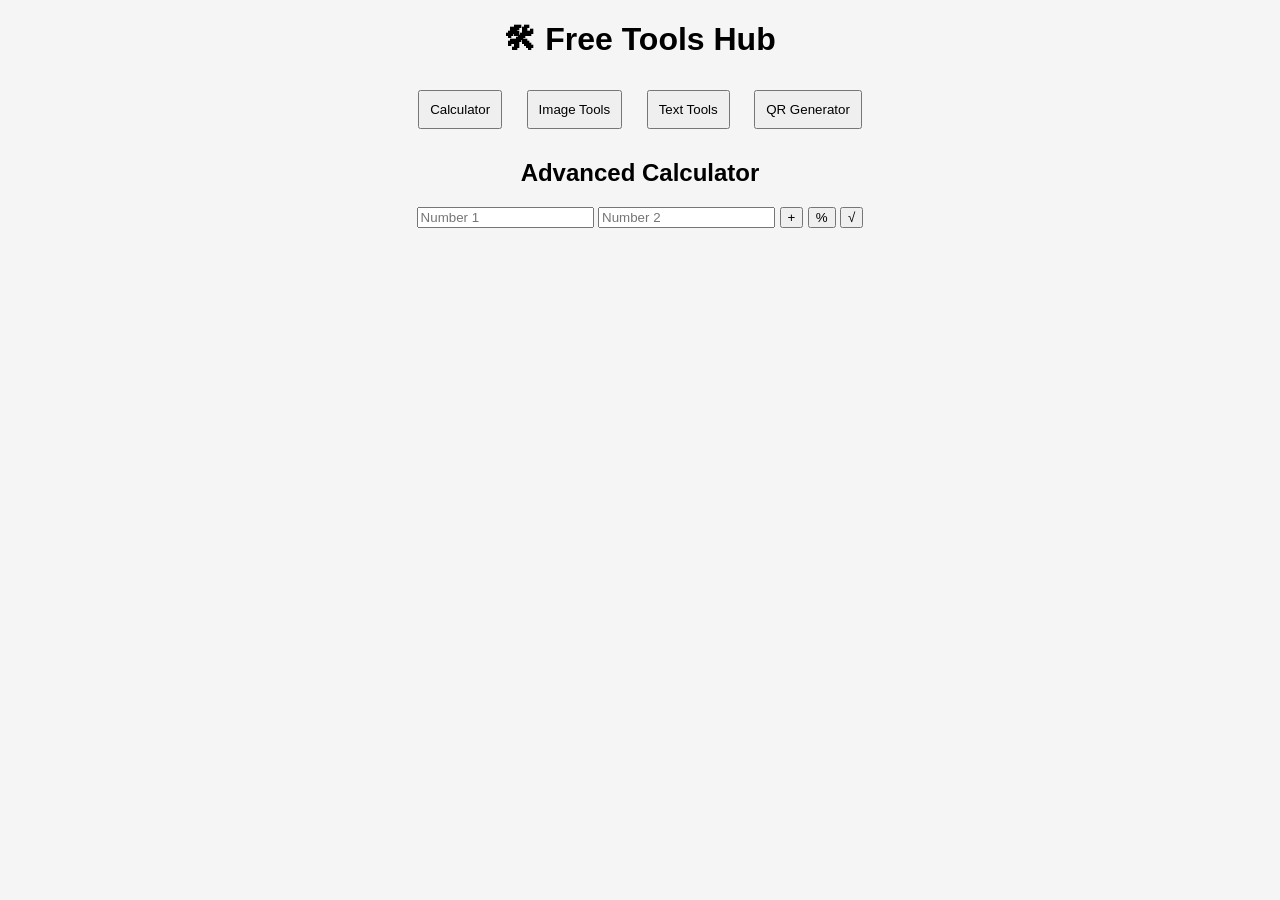
<file: project/index.html>
<!DOCTYPE html>
<html>
<head>
  <title>Free Tools Hub</title>
  <link rel="stylesheet" href="style.css">
</head>
<body>

<h1>🛠 Free Tools Hub</h1>

<div class="tools">
  <button onclick="showTool('calc')">Calculator</button>
  <button onclick="showTool('image')">Image Tools</button>
  <button onclick="showTool('text')">Text Tools</button>
  <button onclick="showTool('qr')">QR Generator</button>
</div>

<!-- Calculator -->
<div id="calc" class="tool">
  <h2>Advanced Calculator</h2>
  <input id="num1" type="number" placeholder="Number 1">
  <input id="num2" type="number" placeholder="Number 2">
  <button onclick="add()">+</button>
  <button onclick="percent()">%</button>
  <button onclick="sqrt()">√</button>
  <p id="result"></p>
</div>

<!-- Image Tools -->
<div id="image" class="tool" style="display:none;">
  <h2>Image Tools</h2>
  <input type="file" id="upload">
  <br><br>
  <button onclick="resizeImage()">Resize 50%</button>
  <button onclick="blurImage()">Blur</button>
  <button onclick="compressImage()">Compress</button>
  <br><br>
  <canvas id="canvas"></canvas>
</div>

<!-- Text Tools -->
<div id="text" class="tool" style="display:none;">
  <h2>Text Tools</h2>
  <textarea id="textInput" placeholder="Enter text..."></textarea>
  <br>
  <button onclick="wordCount()">Word Count</button>
  <button onclick="toUpper()">UPPERCASE</button>
  <button onclick="toLower()">lowercase</button>
  <p id="textResult"></p>
</div>

<!-- QR Code -->
<div id="qr" class="tool" style="display:none;">
  <h2>QR Code Generator</h2>
  <input id="qrInput" placeholder="Enter text or URL">
  <button onclick="generateQR()">Generate</button>
  <br><br>
  <img id="qrImg">
</div>

<script src="script.js"></script>
</body>
</html>
</file>
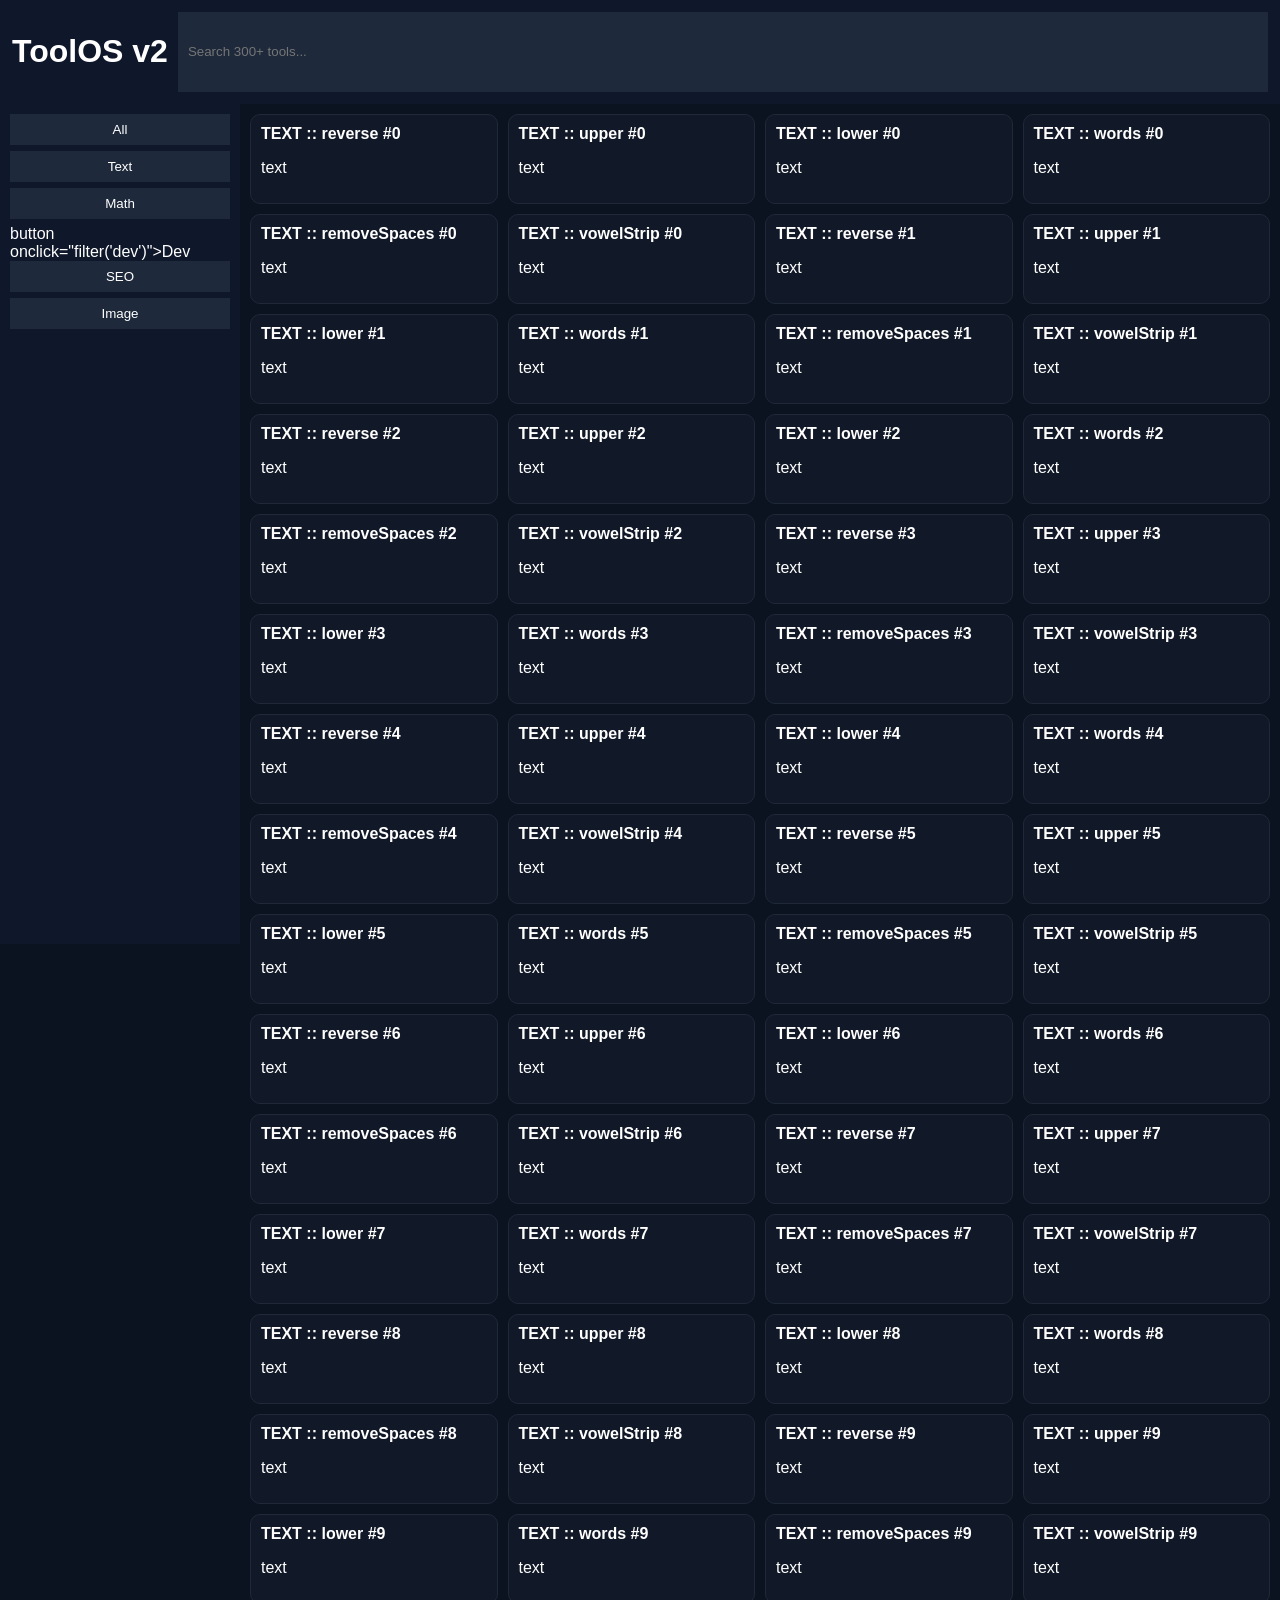
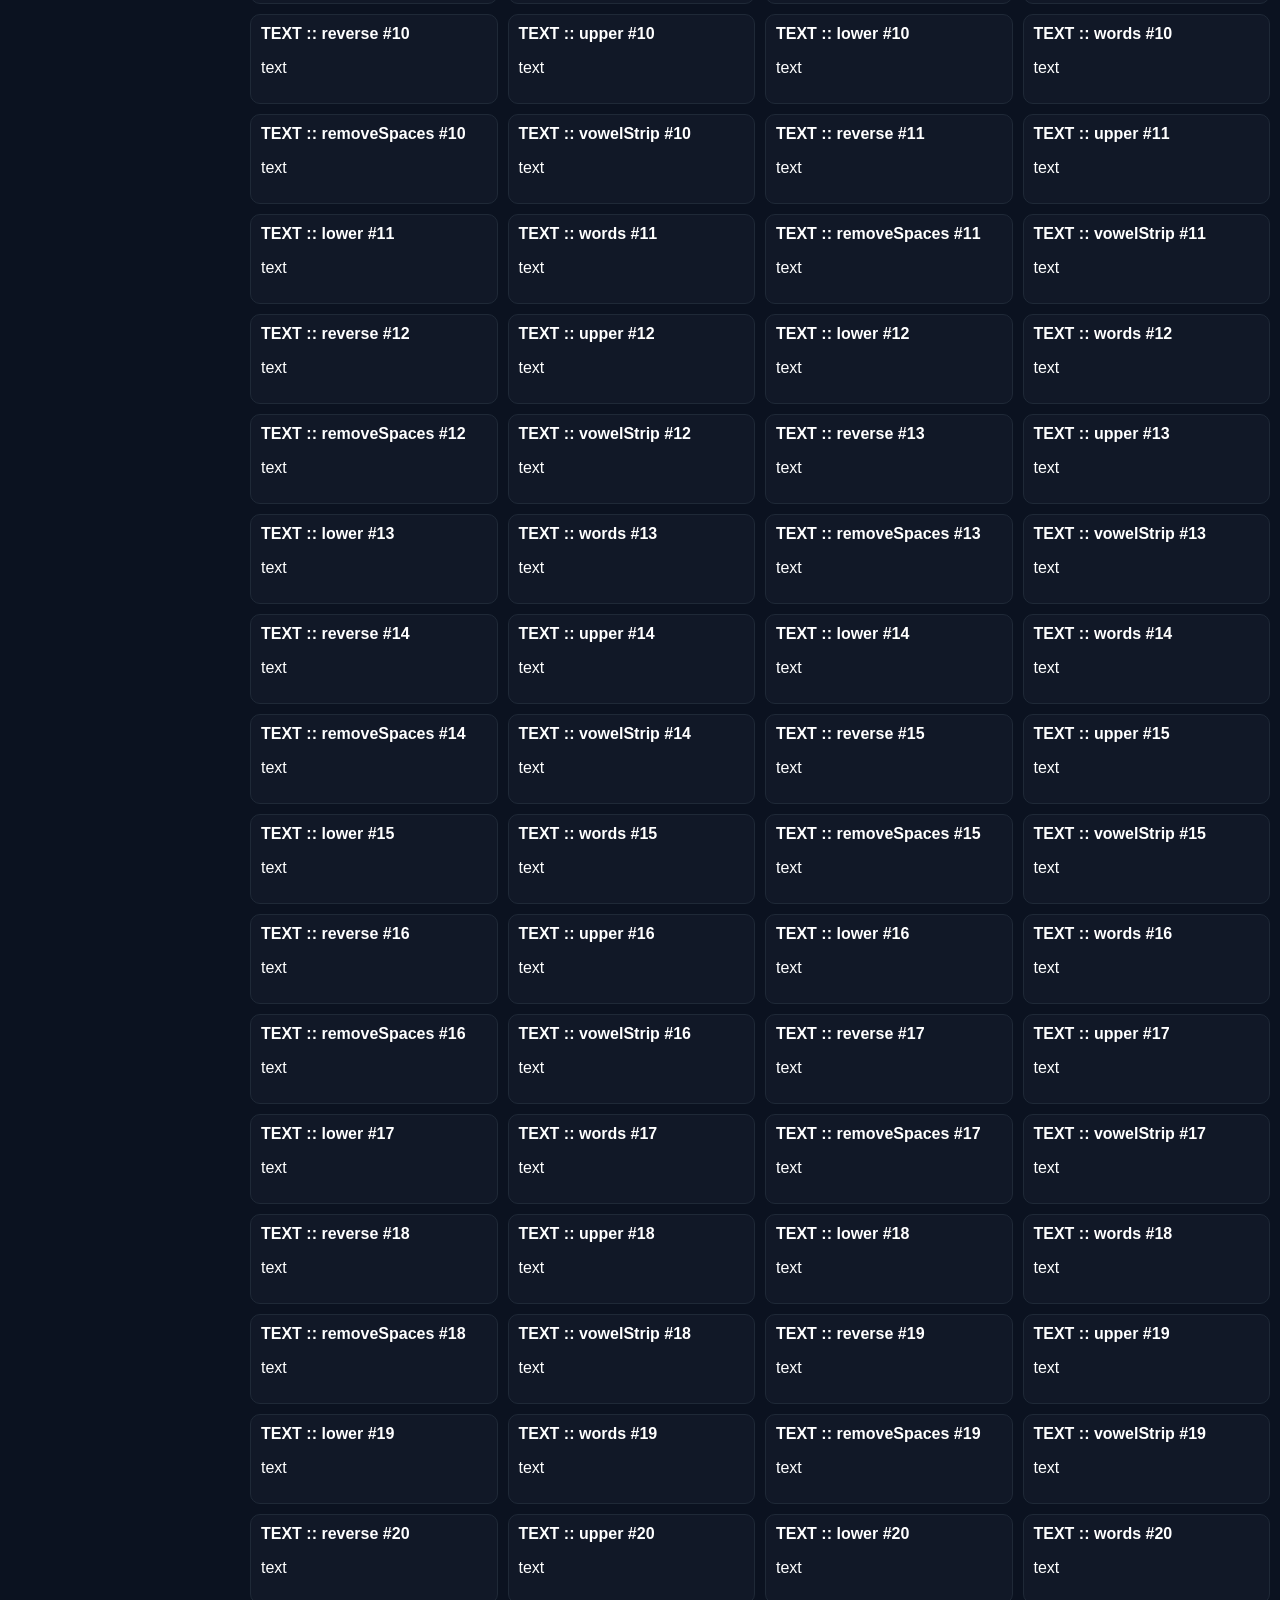
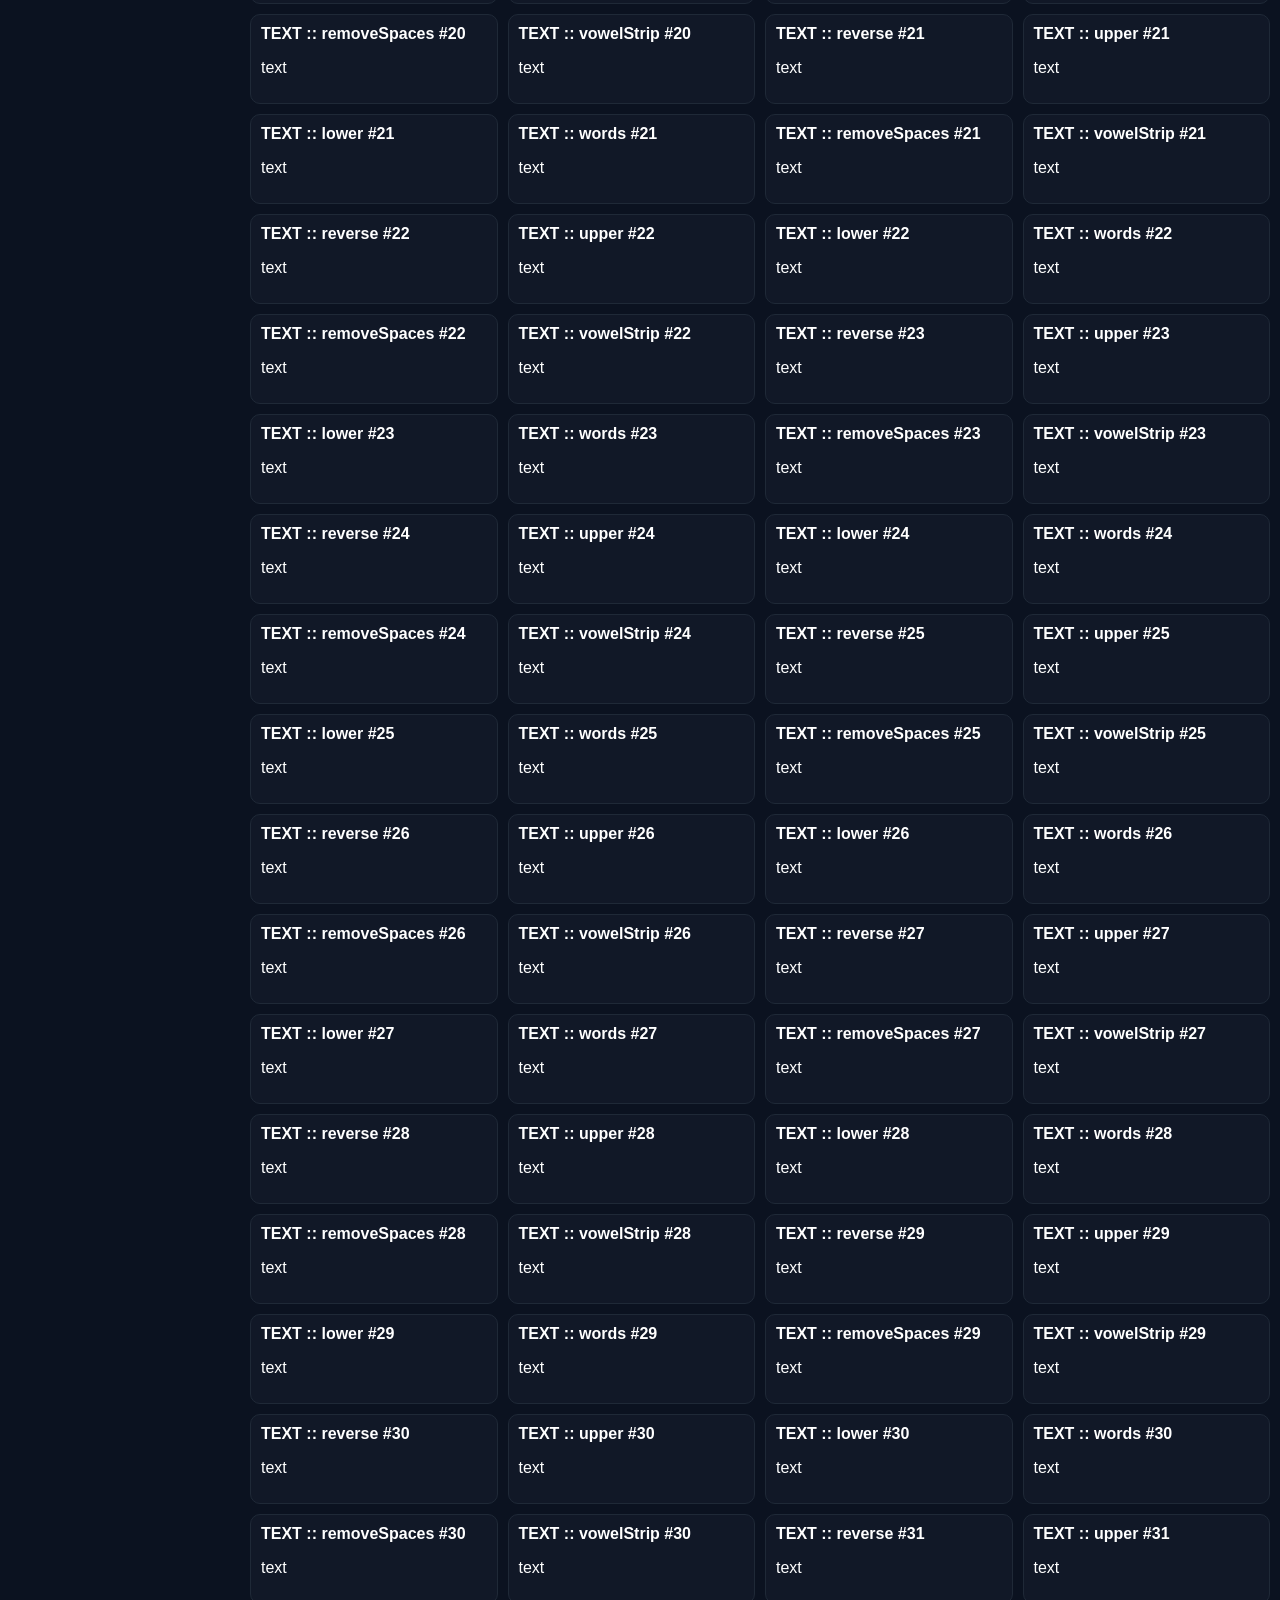
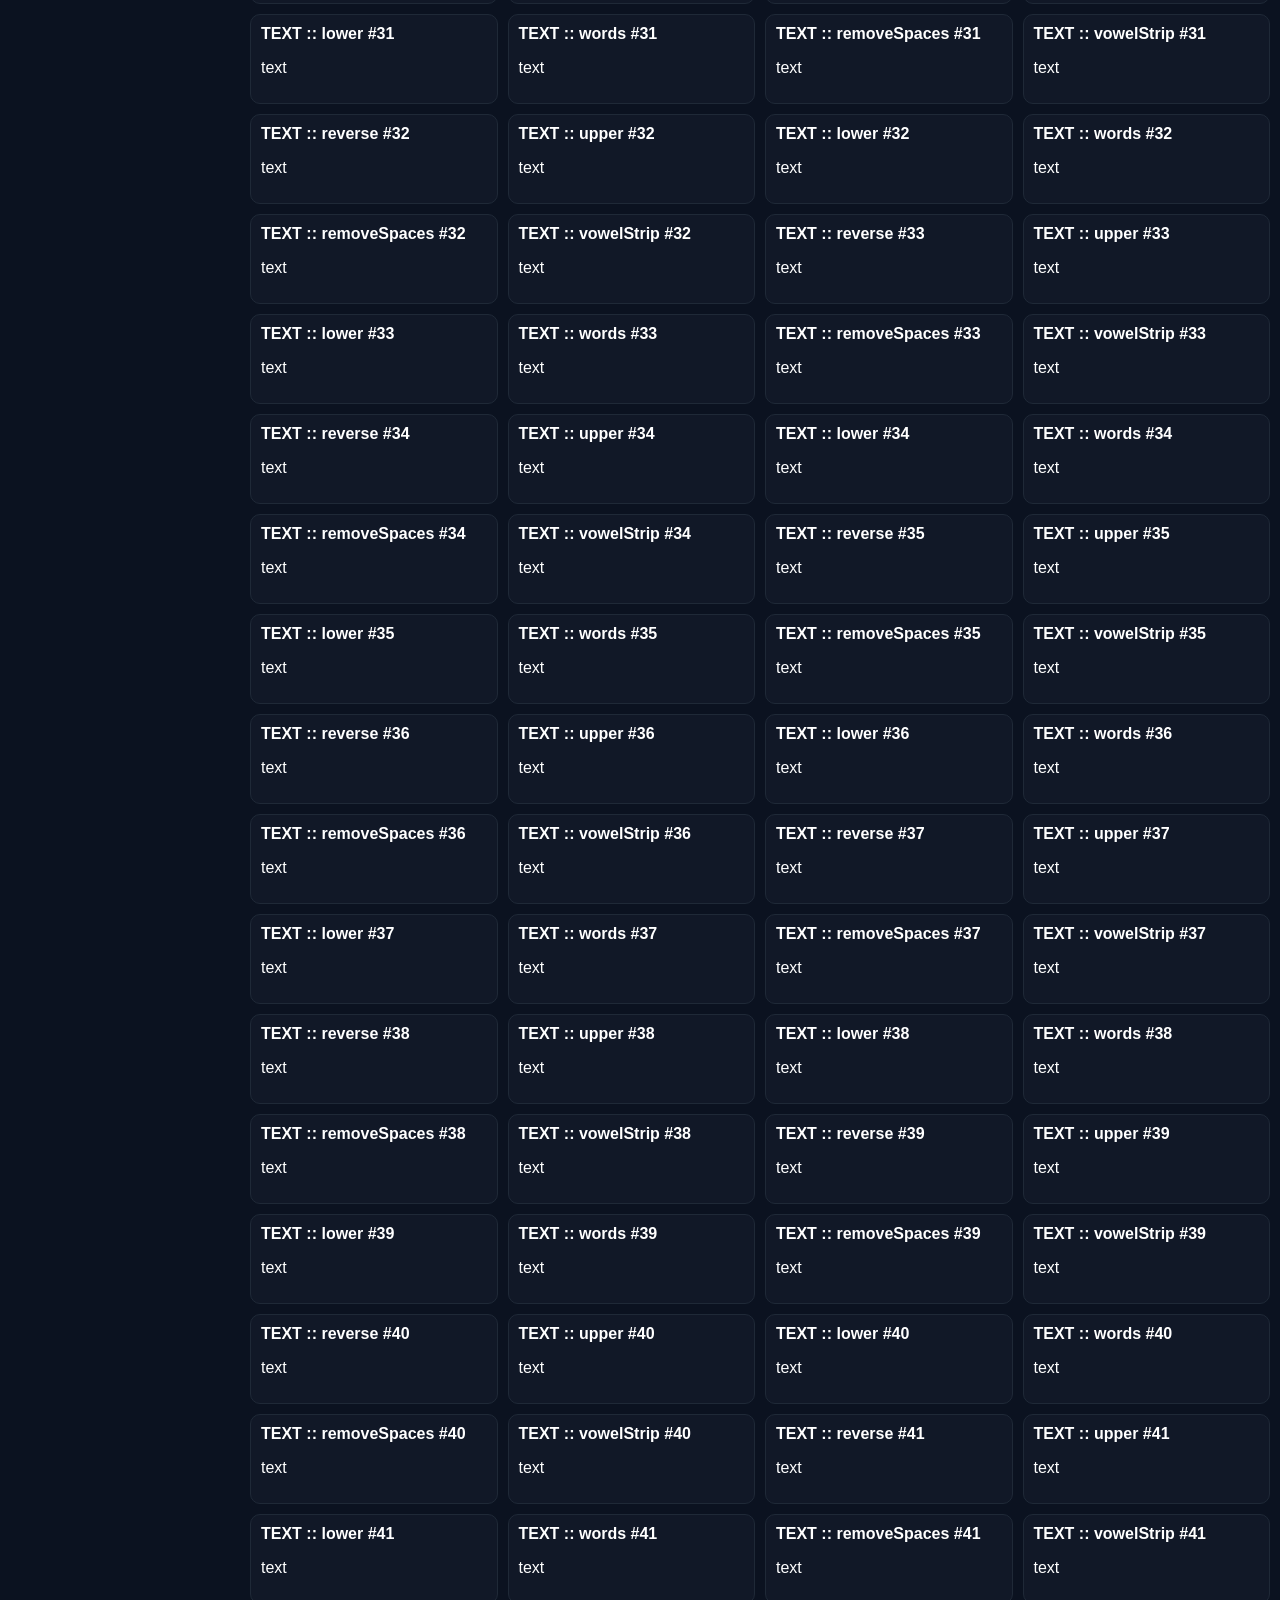
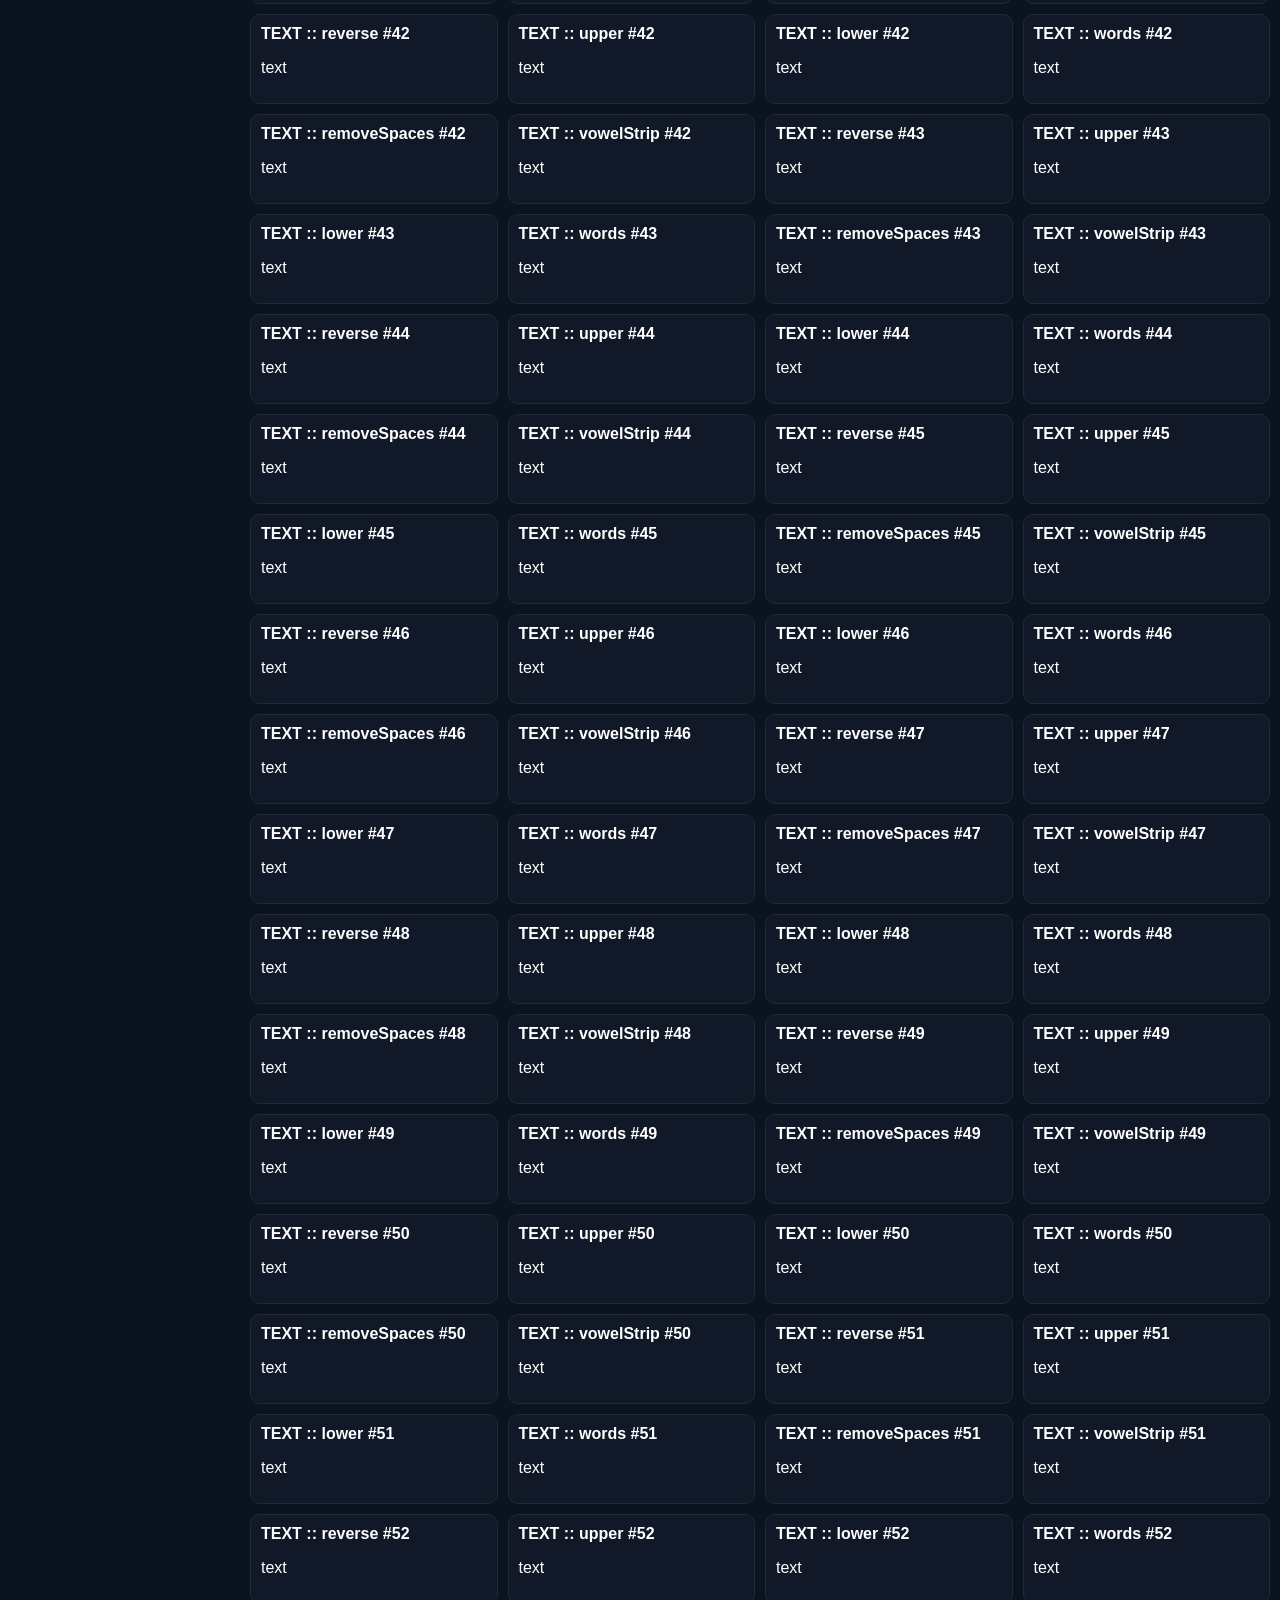
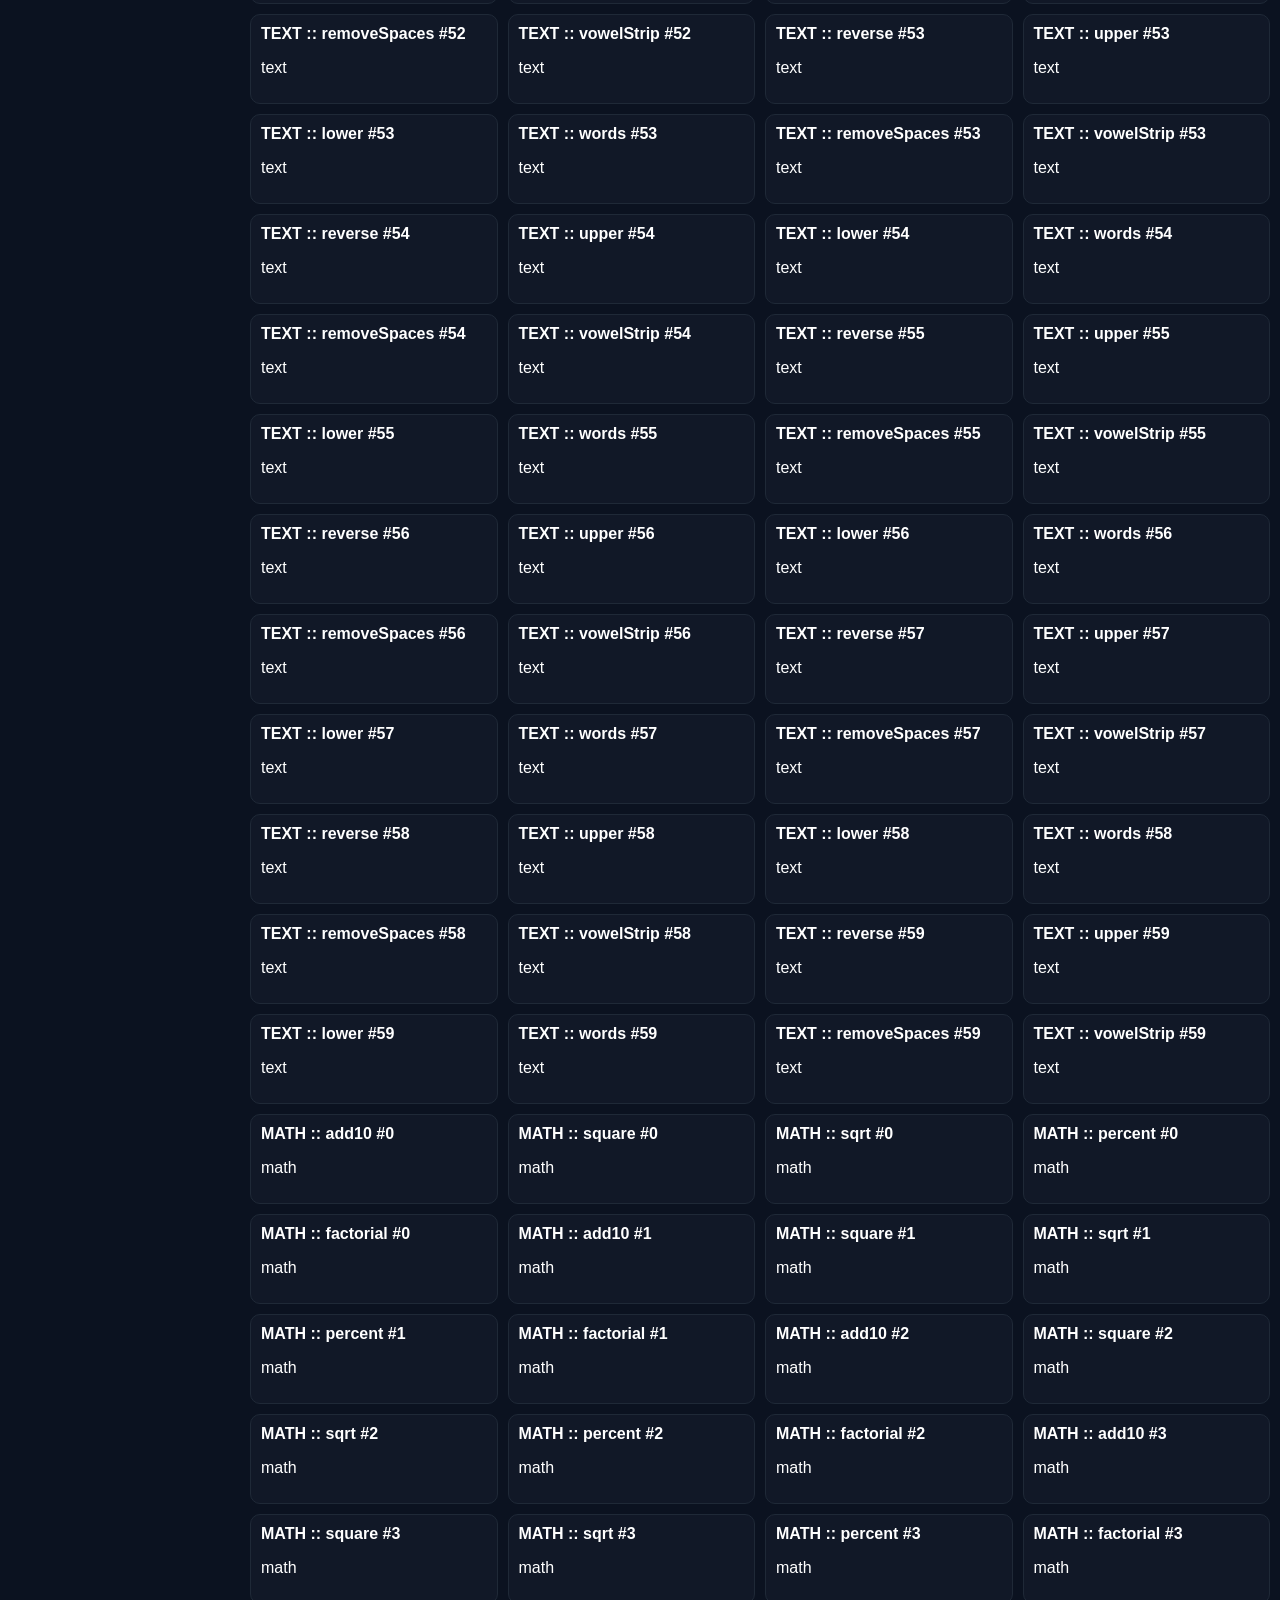
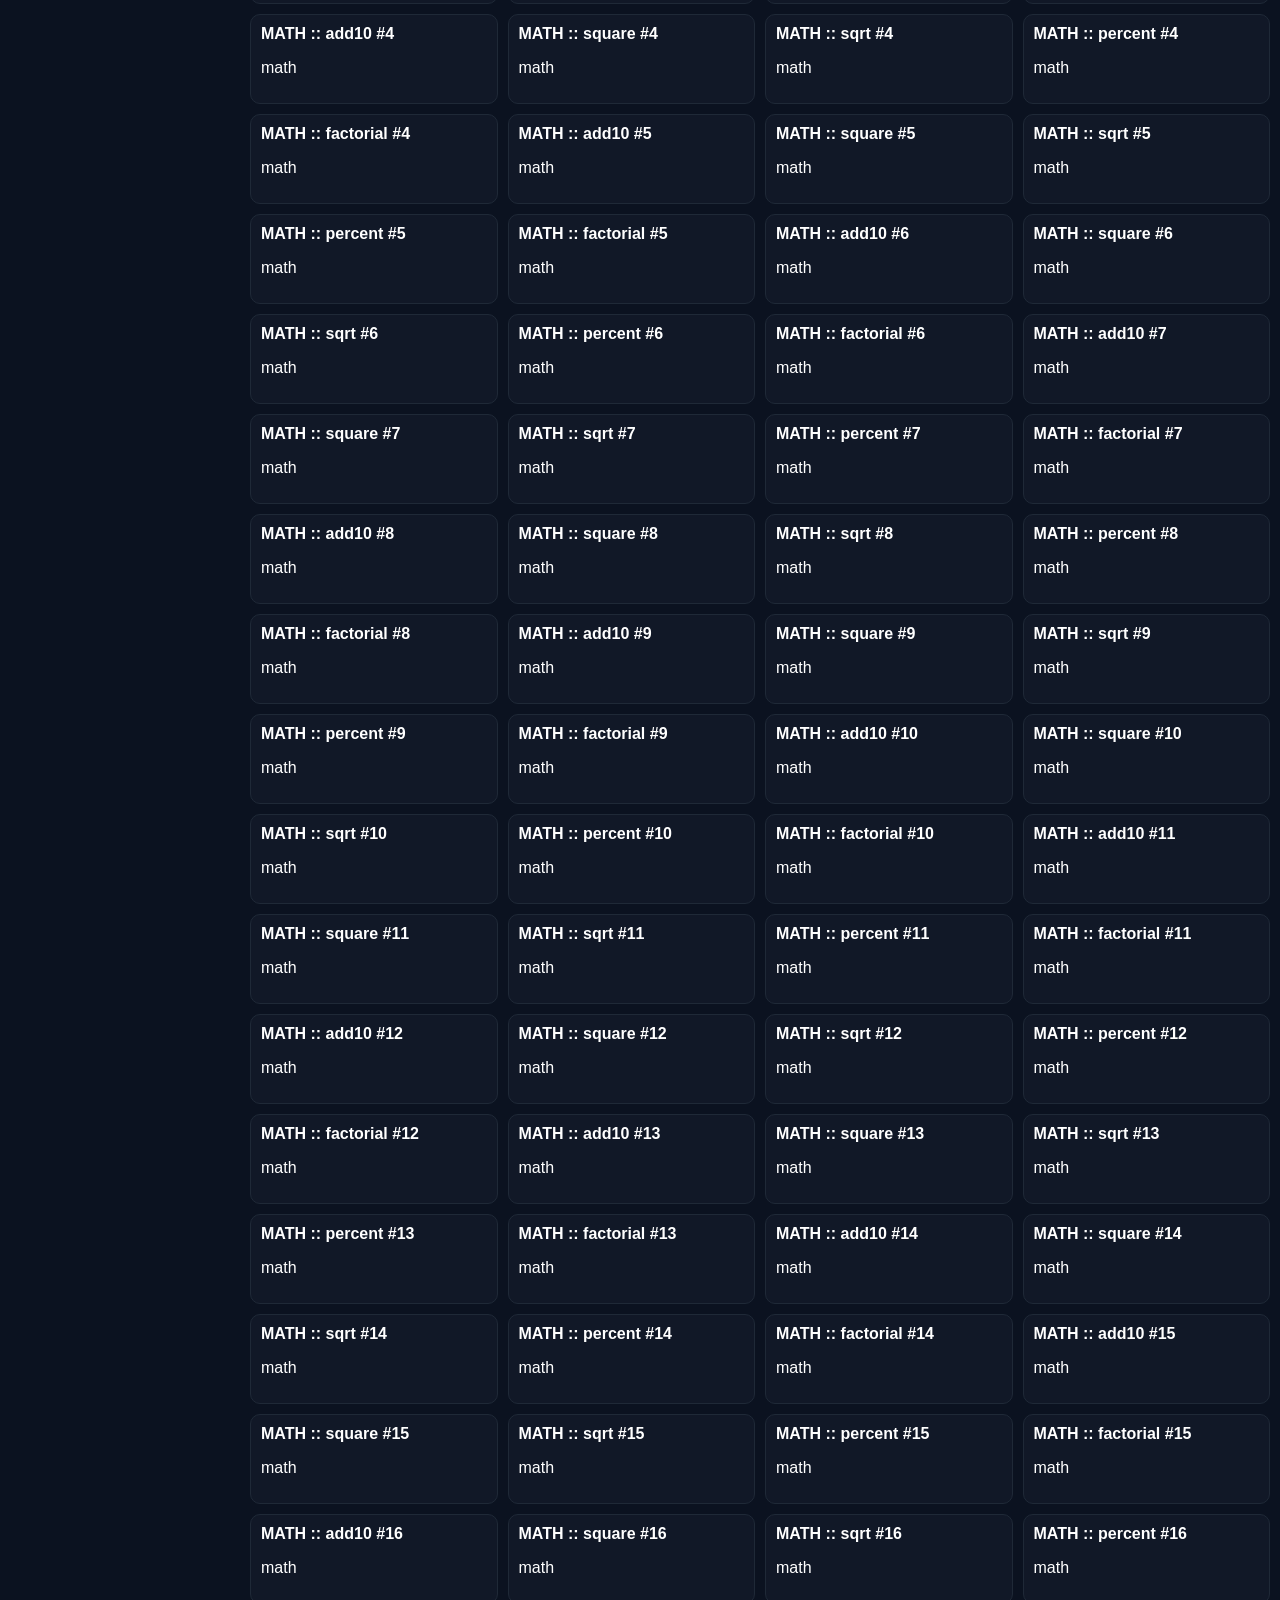
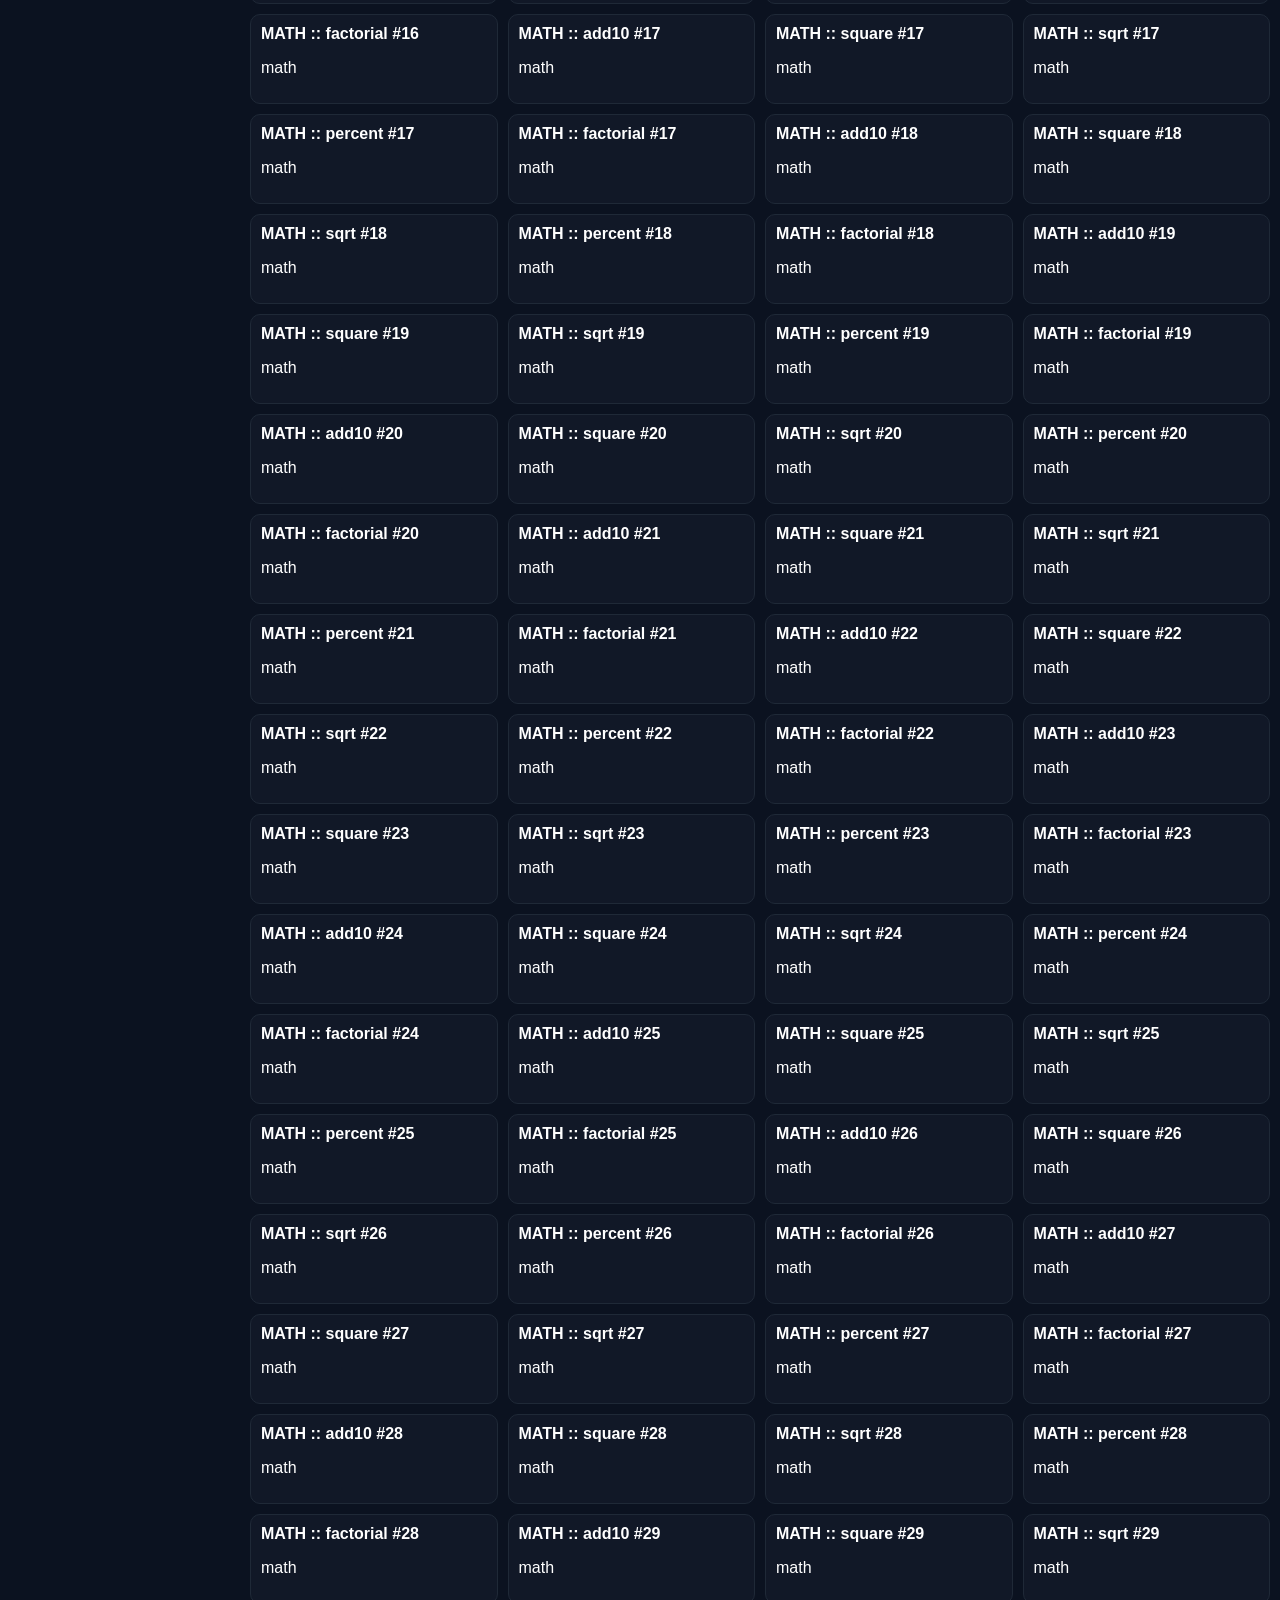
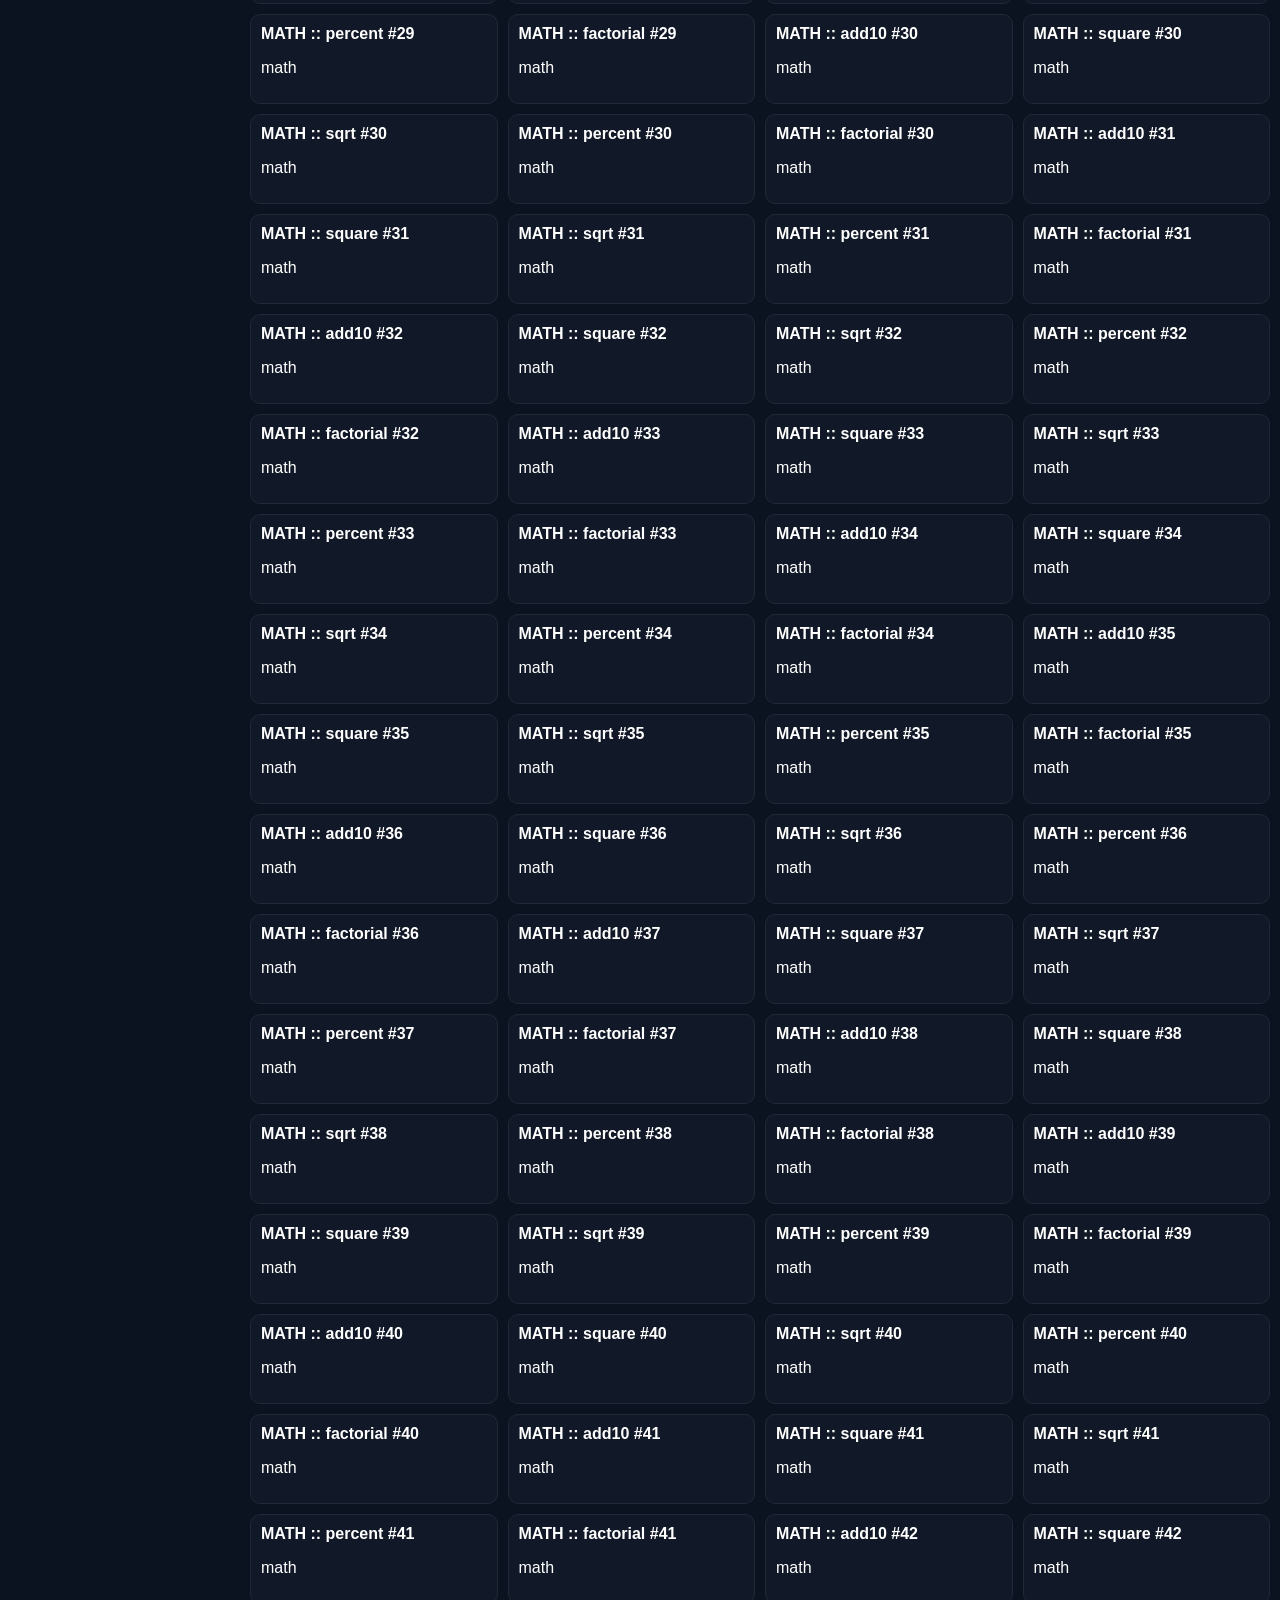
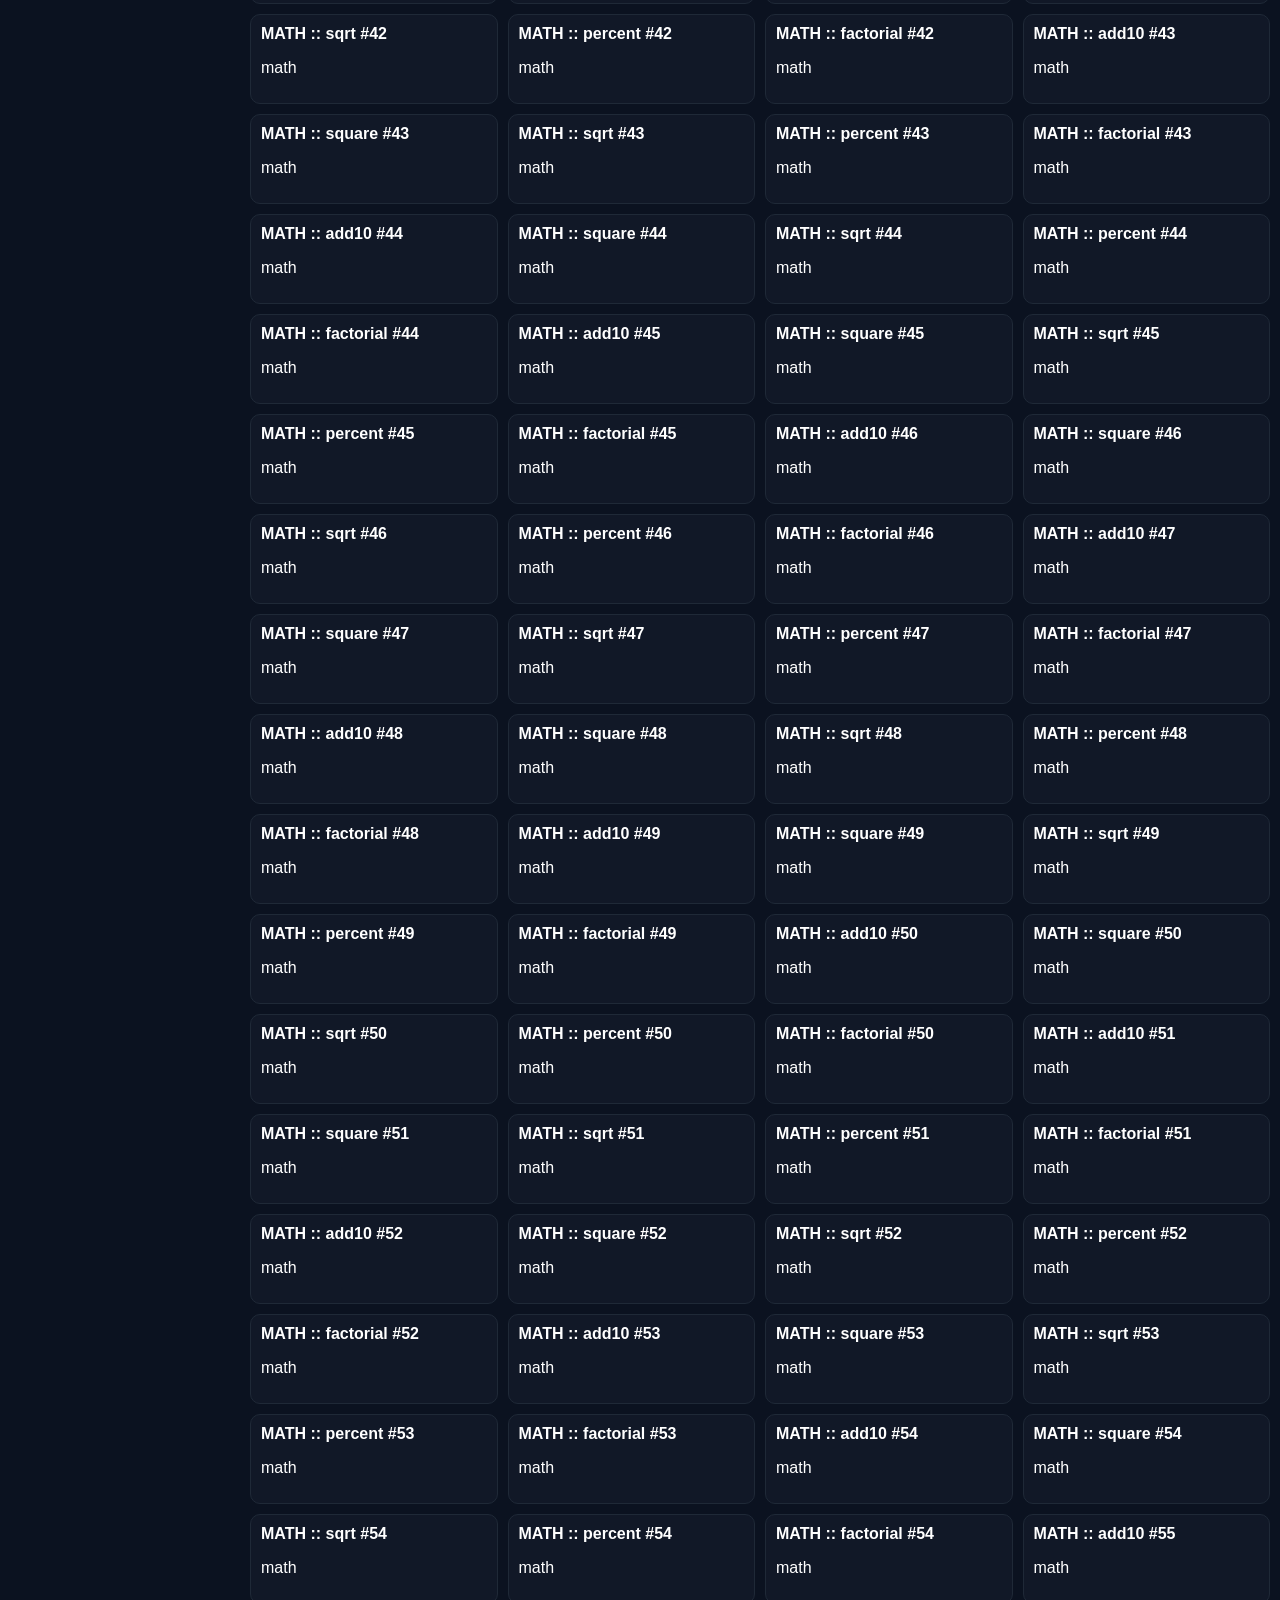
<file: root/index.html>
<!DOCTYPE html>
<html>
<head>
<meta charset="UTF-8">
<title>ToolOS v2 Mass Engine</title>
<link rel="stylesheet" href="style.css">
</head>

<body>

<header class="topbar">
  <h1>ToolOS v2</h1>
  <input id="search" placeholder="Search 300+ tools...">
</header>

<div class="layout">

  <aside class="sidebar">
    <button onclick="filter('all')">All</button>
    <button onclick="filter('text')">Text</button>
    <button onclick="filter('math')">Math</button>
    button onclick="filter('dev')">Dev</button>
    <button onclick="filter('seo')">SEO</button>
    <button onclick="filter('image')">Image</button>
  </aside>

  <main id="grid"></main>

</div>

<script src="script.js"></script>
</body>
</html>
</file>
<file: project/style.css>
body {
  font-family: Arial;
  text-align: center;
  background: #f5f5f5;
}

.tools button {
  margin: 10px;
  padding: 10px;
}

.tool {
  margin-top: 20px;
}

textarea {
  width: 300px;
  height: 100px;
}
</file>
<file: root/style.css>
body {
  margin: 0;
  font-family: Arial;
  background: #0b1220;
  color: white;
}

.topbar {
  display: flex;
  gap: 10px;
  padding: 12px;
  background: #0f172a;
}

.topbar input {
  flex: 1;
  padding: 10px;
  background: #1e293b;
  border: none;
  color: white;
}

.layout {
  display: flex;
  height: calc(100vh - 60px);
}

.sidebar {
  width: 220px;
  background: #0f172a;
  padding: 10px;
}

.sidebar button {
  width: 100%;
  margin-bottom: 6px;
  padding: 8px;
  background: #1e293b;
  border: none;
  color: white;
}

#grid {
  flex: 1;
  display: grid;
  grid-template-columns: repeat(auto-fill, minmax(200px,1fr));
  gap: 10px;
  padding: 10px;
}

.card {
  background: #111827;
  padding: 10px;
  border-radius: 10px;
  border: 1px solid #1f2937;
}
</file>
